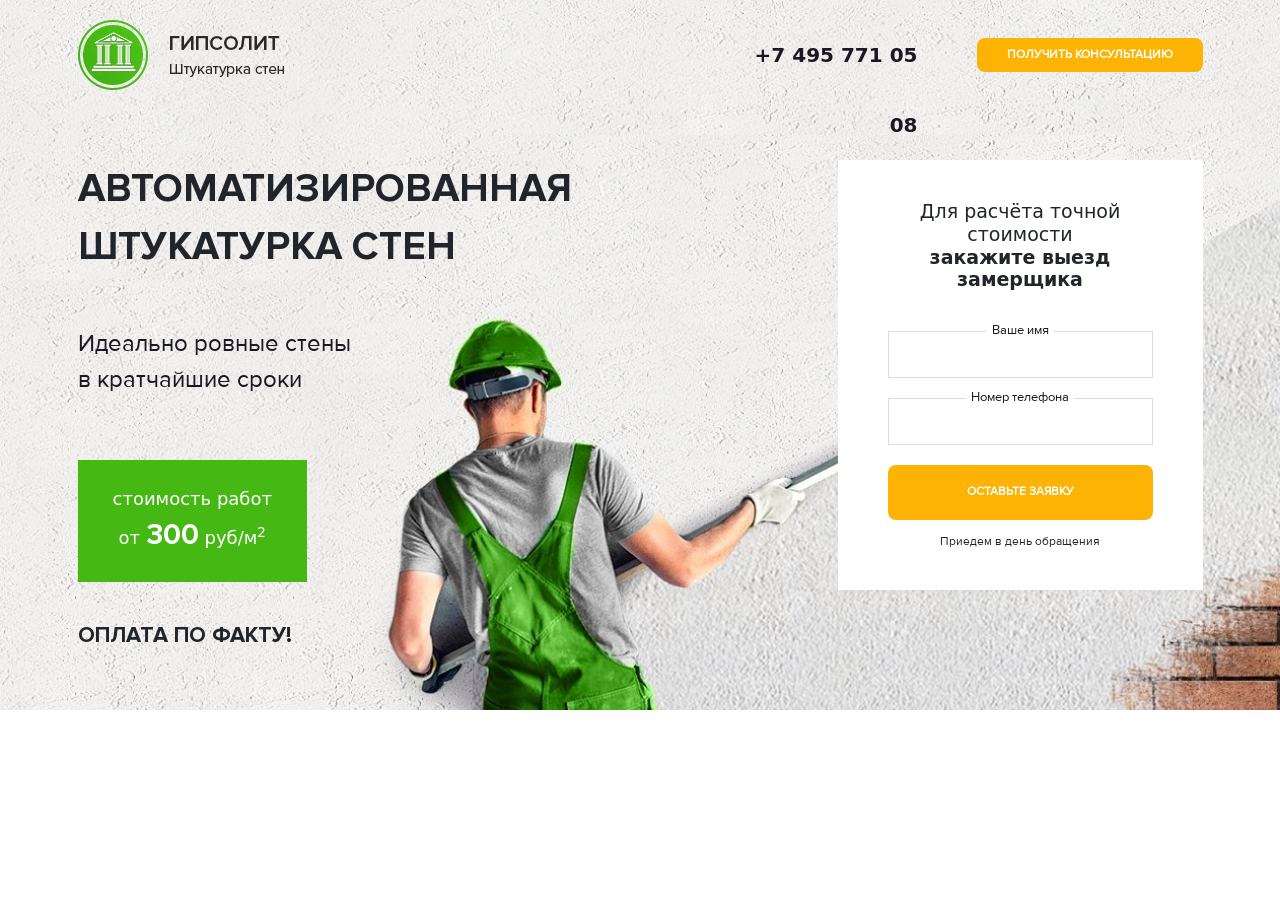
<file: index.html>
<!DOCTYPE html>
<html lang="en">

<head>
	<link rel="stylesheet" href="/css/bootstrap.css">
	<link rel="stylesheet" href="/css/style.css">
	<meta charset="UTF-8">
	<meta http-equiv="X-UA-Compatible" content="IE=edge">
	<meta name="viewport" content="width=device-width, initial-scale=1.0">
	<title>Document</title>
</head>

<body>
	<main class="main">
		<div class="container">
			<div class="header">

				<div class="row">
					<div class="col-md-3">
						<div class="logo">
							<img src="/img/Web-Header/logo.png" alt="Гипсолит. Штукатурка стен">
						</div>
					</div>

					<div class="col-md-2 offset-md-4">
						<a class="phone-link" href="#">+7 495 771 05 08</a>
					</div>

	
						<div class="col-md-3">
							<div class="wrap">
								<div class="wrap-block"><button class="button header-btn">Получить консультацию</button></div>
							</div>
						</div>
					</div>
				</div>
				
				<div class="main-content">
					<div class="row">
					<div class="col-md-6">
						<div class="main-tittle">
	<h1>Автоматизированная штукатурка стен</h1>
	<p class="main-subtittle">Идеально ровные стены <br>в кратчайшие сроки</p>
	<span>стоимость работ <br>
		от <strong>300</strong> руб/м<sup>2</sup>
	</span>
	<strong class="main-trigger">Оплата по факту!</strong>
						</div>
					</div>
					<div class="col-md-4 offset-md-2">
						<div class="main-form">
							<h2 class="main-header">Для расчёта точной стоимости <br><strong>закажите выезд замерщика</strong></h2>
							<form action="#">
								<label class="label-name" for="">Ваше имя</label>
								<input class="main-input" type="text">
								<label class="label-tel" for="">Номер телефона</label>
								<input class="main-input" type="tel" name="phone">
							<button class="main-btn button" type="submit">Оставьте заявку</button>
								<small>Приедем в день обращения</small>
							</form>
						</div>
					</div>
				</div>
				</div>




		</div>
	</main>
</body>

</html>
</file>
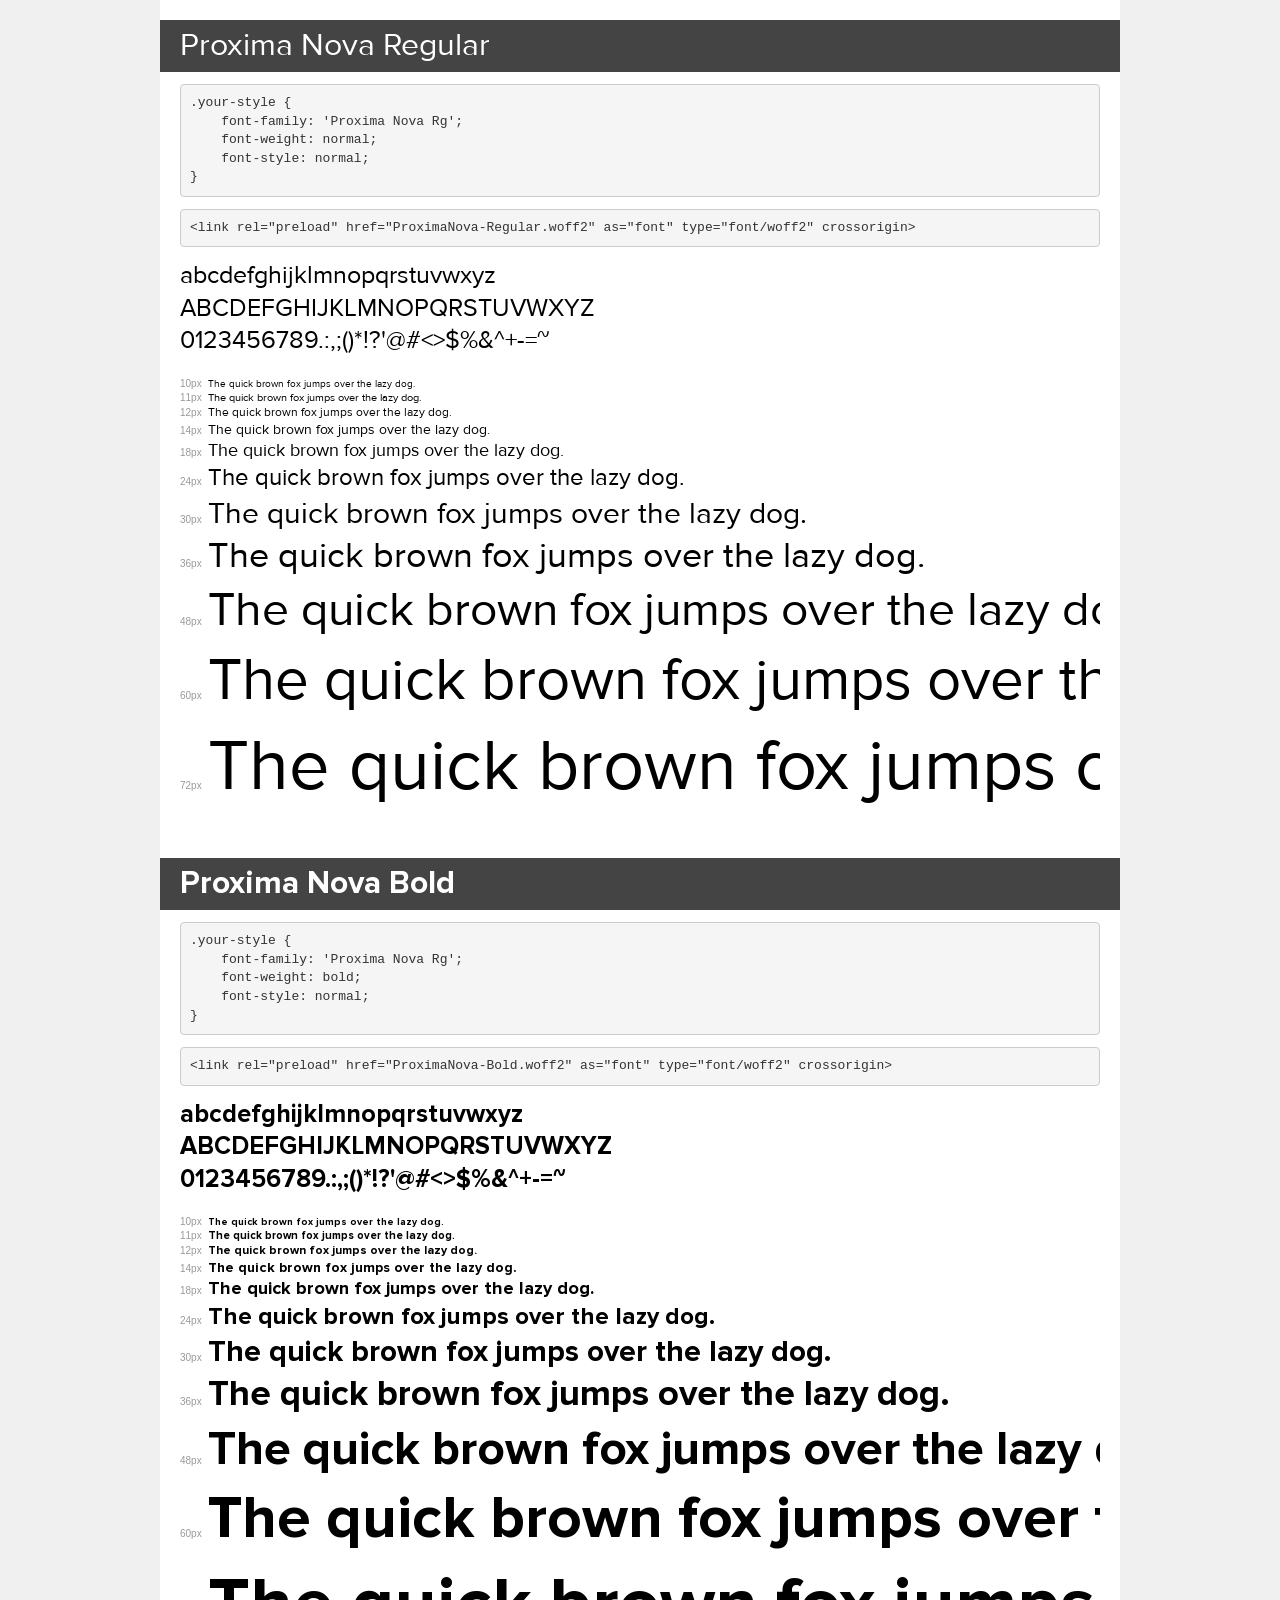
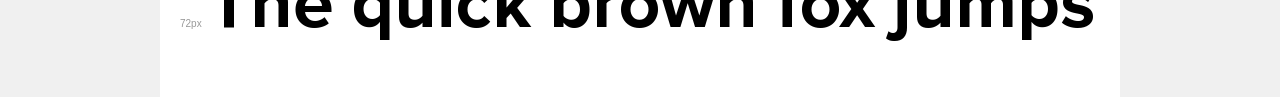
<file: fonts/demo.html>
<!DOCTYPE html>
<html lang="en">
<head>
    <meta charset="utf-8">
    <meta http-equiv="X-UA-Compatible" content="IE=edge">
    <meta name="viewport" content="width=device-width, initial-scale=1">
    <meta name="robots" content="noindex, noarchive">
    <meta name="format-detection" content="telephone=no">
    <title>Transfonter demo</title>
    <link href="stylesheet.css" rel="stylesheet">
    <style>
        /*
        http://meyerweb.com/eric/tools/css/reset/
        v2.0 | 20110126
        License: none (public domain)
        */
        html, body, div, span, applet, object, iframe,
        h1, h2, h3, h4, h5, h6, p, blockquote, pre,
        a, abbr, acronym, address, big, cite, code,
        del, dfn, em, img, ins, kbd, q, s, samp,
        small, strike, strong, sub, sup, tt, var,
        b, u, i, center,
        dl, dt, dd, ol, ul, li,
        fieldset, form, label, legend,
        table, caption, tbody, tfoot, thead, tr, th, td,
        article, aside, canvas, details, embed,
        figure, figcaption, footer, header, hgroup,
        menu, nav, output, ruby, section, summary,
        time, mark, audio, video {
            margin: 0;
            padding: 0;
            border: 0;
            font-size: 100%;
            font: inherit;
            vertical-align: baseline;
        }
        /* HTML5 display-role reset for older browsers */
        article, aside, details, figcaption, figure,
        footer, header, hgroup, menu, nav, section {
            display: block;
        }
        body {
            line-height: 1;
        }
        ol, ul {
            list-style: none;
        }
        blockquote, q {
            quotes: none;
        }
        blockquote:before, blockquote:after,
        q:before, q:after {
            content: '';
            content: none;
        }
        table {
            border-collapse: collapse;
            border-spacing: 0;
        }
        /* demo styles */
        body {
            background: #f0f0f0;
            color: #000;
        }
        .page {
            background: #fff;
            width: 920px;
            margin: 0 auto;
            padding: 20px 20px 0 20px;
            overflow: hidden;
        }
        .font-container {
            overflow-x: auto;
            overflow-y: hidden;
            margin-bottom: 40px;
            line-height: 1.3;
            white-space: nowrap;
            padding-bottom: 5px;
        }
        h1 {
            position: relative;
            background: #444;
            font-size: 32px;
            color: #fff;
            padding: 10px 20px;
            margin: 0 -20px 12px -20px;
        }
        .letters {
            font-size: 25px;
            margin-bottom: 20px;
        }
        .s10:before {
            content: '10px';
        }
        .s11:before {
            content: '11px';
        }
        .s12:before {
            content: '12px';
        }
        .s14:before {
            content: '14px';
        }
        .s18:before {
            content: '18px';
        }
        .s24:before {
            content: '24px';
        }
        .s30:before {
            content: '30px';
        }
        .s36:before {
            content: '36px';
        }
        .s48:before {
            content: '48px';
        }
        .s60:before {
            content: '60px';
        }
        .s72:before {
            content: '72px';
        }
        .s10:before, .s11:before, .s12:before, .s14:before,
        .s18:before, .s24:before, .s30:before, .s36:before,
        .s48:before, .s60:before, .s72:before {
            font-family: Arial, sans-serif;
            font-size: 10px;
            font-weight: normal;
            font-style: normal;
            color: #999;
            padding-right: 6px;
        }
        pre {
            display: block;
            padding: 9px;
            margin: 0 0 12px;
            font-family: Monaco, Menlo, Consolas, "Courier New", monospace;
            font-size: 13px;
            line-height: 1.428571429;
            color: #333;
            font-weight: normal;
            font-style: normal;
            background-color: #f5f5f5;
            border: 1px solid #ccc;
            overflow-x: auto;
            border-radius: 4px;
        }
        /* responsive */
        @media (max-width: 959px) {
            .page {
                width: auto;
                margin: 0;
            }
        }
    </style>
</head>
<body>
<div class="page">
    <div class="demo">
        <h1 style="font-family: 'Proxima Nova Rg'; font-weight: normal; font-style: normal;">Proxima Nova Regular</h1>
        <pre title="Usage">.your-style {
    font-family: 'Proxima Nova Rg';
    font-weight: normal;
    font-style: normal;
}</pre>
        <pre title="Preload (optional)">
&lt;link rel=&quot;preload&quot; href=&quot;ProximaNova-Regular.woff2&quot; as=&quot;font&quot; type=&quot;font/woff2&quot; crossorigin&gt;</pre>
        <div class="font-container" style="font-family: 'Proxima Nova Rg'; font-weight: normal; font-style: normal;">
            <p class="letters">
                abcdefghijklmnopqrstuvwxyz<br>
ABCDEFGHIJKLMNOPQRSTUVWXYZ<br>
                0123456789.:,;()*!?'@#&lt;&gt;$%&^+-=~
            </p>
            <p class="s10" style="font-size: 10px;">The quick brown fox jumps over the lazy dog.</p>
            <p class="s11" style="font-size: 11px;">The quick brown fox jumps over the lazy dog.</p>
            <p class="s12" style="font-size: 12px;">The quick brown fox jumps over the lazy dog.</p>
            <p class="s14" style="font-size: 14px;">The quick brown fox jumps over the lazy dog.</p>
            <p class="s18" style="font-size: 18px;">The quick brown fox jumps over the lazy dog.</p>
            <p class="s24" style="font-size: 24px;">The quick brown fox jumps over the lazy dog.</p>
            <p class="s30" style="font-size: 30px;">The quick brown fox jumps over the lazy dog.</p>
            <p class="s36" style="font-size: 36px;">The quick brown fox jumps over the lazy dog.</p>
            <p class="s48" style="font-size: 48px;">The quick brown fox jumps over the lazy dog.</p>
            <p class="s60" style="font-size: 60px;">The quick brown fox jumps over the lazy dog.</p>
            <p class="s72" style="font-size: 72px;">The quick brown fox jumps over the lazy dog.</p>
        </div>
    </div>

    <div class="demo">
        <h1 style="font-family: 'Proxima Nova Rg'; font-weight: bold; font-style: normal;">Proxima Nova Bold</h1>
        <pre title="Usage">.your-style {
    font-family: 'Proxima Nova Rg';
    font-weight: bold;
    font-style: normal;
}</pre>
        <pre title="Preload (optional)">
&lt;link rel=&quot;preload&quot; href=&quot;ProximaNova-Bold.woff2&quot; as=&quot;font&quot; type=&quot;font/woff2&quot; crossorigin&gt;</pre>
        <div class="font-container" style="font-family: 'Proxima Nova Rg'; font-weight: bold; font-style: normal;">
            <p class="letters">
                abcdefghijklmnopqrstuvwxyz<br>
ABCDEFGHIJKLMNOPQRSTUVWXYZ<br>
                0123456789.:,;()*!?'@#&lt;&gt;$%&^+-=~
            </p>
            <p class="s10" style="font-size: 10px;">The quick brown fox jumps over the lazy dog.</p>
            <p class="s11" style="font-size: 11px;">The quick brown fox jumps over the lazy dog.</p>
            <p class="s12" style="font-size: 12px;">The quick brown fox jumps over the lazy dog.</p>
            <p class="s14" style="font-size: 14px;">The quick brown fox jumps over the lazy dog.</p>
            <p class="s18" style="font-size: 18px;">The quick brown fox jumps over the lazy dog.</p>
            <p class="s24" style="font-size: 24px;">The quick brown fox jumps over the lazy dog.</p>
            <p class="s30" style="font-size: 30px;">The quick brown fox jumps over the lazy dog.</p>
            <p class="s36" style="font-size: 36px;">The quick brown fox jumps over the lazy dog.</p>
            <p class="s48" style="font-size: 48px;">The quick brown fox jumps over the lazy dog.</p>
            <p class="s60" style="font-size: 60px;">The quick brown fox jumps over the lazy dog.</p>
            <p class="s72" style="font-size: 72px;">The quick brown fox jumps over the lazy dog.</p>
        </div>
    </div>

</div>
</body>
</html>
</file>
<file: css/style.css>
@font-face {
  font-family: "ProximaNovaRg";
  src: url("../fonts/ProximaNova-Regular.woff2") format("woff2"), url("../fonts/ProximaNova-Regular.woff") format("woff");
  font-weight: normal;
  font-style: normal;
  font-display: swap;
}
@font-face {
  font-family: "ProximaNovaRg_bold";
  src: url("../fonts/ProximaNova-Bold.woff2") format("woff2"), url("../fonts/ProximaNova-Bold.woff") format("woff");
  font-weight: bold;
  font-style: normal;
  font-display: swap;
}
.col-md-2 {
  text-align: right;
}

html {
  font-size: 10px;
}

section {
  padding: 10rem 0;
}

.header {
  height: 7rem;
}

.wrap {
  display: table;
  width: 100%;
  height: 7rem;
  text-align: right;
}
.wrap-block {
  display: table-cell;
  vertical-align: middle;
}

.main {
  background: url(../img/Web-Header/BG_of_maket.jpg) center center no-repeat;
  padding: 2rem 0px 5rem;
  background-size: cover;
}
.main-content h1 {
  font-family: "ProximaNovaRg_bold";
  font-size: 4rem;
  text-transform: uppercase;
  margin-top: 7rem;
  margin-bottom: 5rem;
  line-height: 5.8rem;
}
.main-content span {
  background-color: #46b814;
  color: #ffffff;
  display: inline-block;
  font-size: 1.8rem;
  padding: 2.5rem 3.5rem;
  text-align: center;
}
.main-content span strong {
  font-size: 3rem;
  font-family: "ProximaNovaRg_bold";
}
.main-subtittle {
  font-family: "ProximaNovaRg";
  font-size: 2.4rem;
  color: #1a1820;
  margin-bottom: 6.2rem;
}
.main-trigger {
  display: block;
  font-family: "ProximaNovaRg_bold";
  font-size: 2.2rem;
  text-transform: uppercase;
  margin-top: 3.7rem;
}
.main-form {
  margin: 7rem 0;
  padding: 4rem 5rem;
  background-color: #ffffff;
  text-align: center;
}
.main-header {
  font-size: 1.9rem;
  margin-bottom: 4rem;
}
.main-input {
  display: block;
  border: 1px solid #dddddd;
  width: 100%;
  padding: 1.5rem 0;
  margin: 2rem 0;
  position: relative;
}
.main label {
  position: absolute;
  transform: translateX(-50%) translateY(-50%);
  padding: 0.5rem;
  background-color: #ffffff;
  font-family: "ProximaNovaRg";
  font-size: 1.3rem;
  line-height: 1.2;
  color: #1a1820;
  z-index: 10;
}
.main-btn {
  display: block;
  width: 100%;
  height: 5.5rem;
  font-size: 1.6rem;
}
.main small {
  display: block;
  margin-top: 1.5rem;
  font-family: "ProximaNovaRg";
  line-height: 1.2;
  font-size: 1.2rem;
}

.col-md-2 a {
  text-decoration: none;
}

.phone-link {
  display: inline-block;
  color: #1a1820;
  font-size: 2rem;
  font-weight: 700;
  height: 7rem;
  line-height: 7rem;
  @iclude bold;
}

.button {
  background-color: #fcb303;
  color: #ffffff;
  font-family: "ProximaNovaRg";
  padding: 1rem 3rem;
  font-size: 1.2rem;
  line-height: 1.2;
  font-weight: 600;
  text-transform: uppercase;
  text-decoration: none;
  border: none;
  border-radius: 8px;
  color: #ffffff;
}

.logo img {
  height: 70px;
}
</file>
<file: fonts/stylesheet.css>
@font-face {
    font-family: 'Proxima Nova Rg';
    src: url('ProximaNova-Regular.woff2') format('woff2'),
        url('ProximaNova-Regular.woff') format('woff');
    font-weight: normal;
    font-style: normal;
    font-display: swap;
}

@font-face {
    font-family: 'Proxima Nova Rg';
    src: url('ProximaNova-Bold.woff2') format('woff2'),
        url('ProximaNova-Bold.woff') format('woff');
    font-weight: bold;
    font-style: normal;
    font-display: swap;
}
</file>
